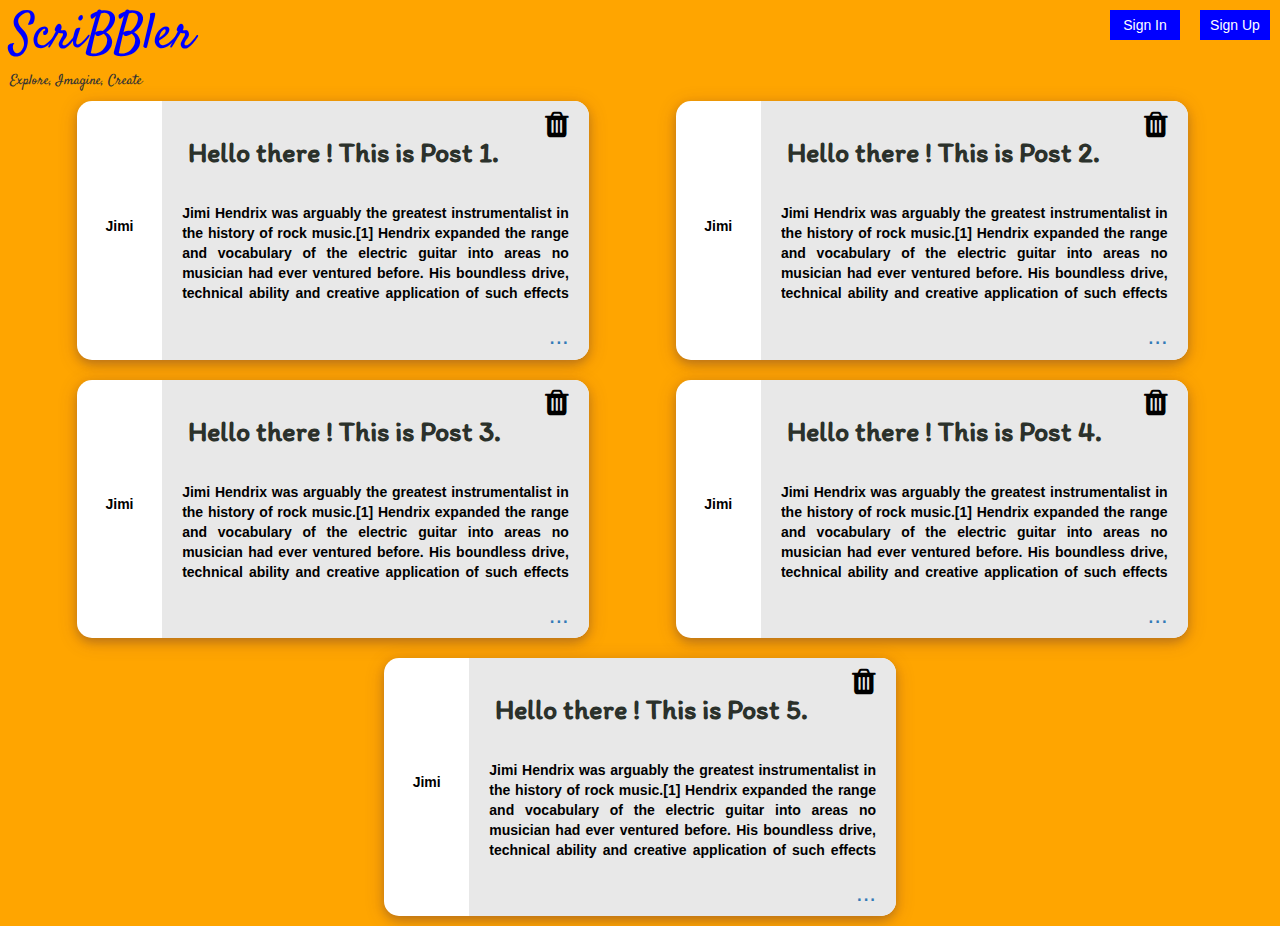
<file: html/bloglist.html>
<!DOCTYPE html>
<html>

<head>
    <link href='..\css\bloglist.css' rel='stylesheet' type='text/css'>    
    <link href='..\css\header.css' rel='stylesheet' type='text/css'>
    <link href='..\css\font.css' rel='stylesheet' type='text/css'>
    <link rel="stylesheet" href="..\font-awesome-4.7.0/css/font-awesome.min.css">
    <style>
    </style>
    <link rel="stylesheet" href="https://stackpath.bootstrapcdn.com/bootstrap/4.3.1/css/bootstrap.min.css" integrity="sha384-ggOyR0iXCbMQv3Xipma34MD+dH/1fQ784/j6cY/iJTQUOhcWr7x9JvoRxT2MZw1T" crossorigin="anonymous">
    <script src="https://stackpath.bootstrapcdn.com/bootstrap/4.3.1/js/bootstrap.min.js" integrity="sha384-JjSmVgyd0p3pXB1rRibZUAYoIIy6OrQ6VrjIEaFf/nJGzIxFDsf4x0xIM+B07jRM" crossorigin="anonymous"></script>
    <link rel="stylesheet" href="https://maxcdn.bootstrapcdn.com/bootstrap/3.3.7/css/bootstrap.min.css">
    <script src="https://ajax.googleapis.com/ajax/libs/jquery/3.2.1/jquery.min.js"></script>
    <script src="https://maxcdn.bootstrapcdn.com/bootstrap/3.3.7/js/bootstrap.min.js"></script>
</head>
<body>
     <div id="main-container-div">
        <div class="header">
                                
                <span class="logo">ScriBBler</span>
            
                <button class="button" id="signinButton" onclick="signUp()">Sign Up</button>
            
                <button class="button" id="signupButton" onclick="signIn()" >Sign In</button>
           

            <div class="tagline">Explore, Imagine, Create</div>

        </div>
    </div>
        <div id="modalSignIn" class="modal">

            <!-- Insert code for Sign In modal here -->       
    
            <div class="signInContent" class="row justify-content-around">
                <span class="close" onclick="getOutSignIn()">&times</span>
    
                <form class="SignIn">
                    <h4 class="signInPage">Welcome Back!</h4>
                    <hr class="forForm">
    
                    <div class="form-group">
                        <label for="UsernameI">Username</label>
                        <input type="email" style="background: rgba(0, 0, 0, 0.1) ; border-radius:0" id="UsernameI" placeholder="Enter Username" class="form-control" required="">
    
                    </div>
    
                    <div class="form-group">
                        <label for="passwordI" >Password</label>
                        <input type="password" style="background: rgba(0, 0, 0, 0.1) ; border-radius:0" id="passwordI" placeholder="Enter Password" class="form-control" required="">
                    </div>
                    <div class="form-group">
                            <button type="submit" class="form-control" id="button">Sign In</button>
                        </div>        
                </form>
    
                <p>Not a member? <span onclick="openSignUp()">Sign Up</span></p>
    
            </div>
    
        </div>

    
    
    
        <div id="modalSignUp" class="modal">
                
    
            <div class="signUpContent" class="row justify-content-around">
                <span class="close"  onclick="getOutSignUp()">&times</span>
                
                   
                
                <form class="SignUp">
                    <h4 class ="signUpPage">Get Started</h4> 
                    <hr class="forForm">
                    <div class="form-group" >
                        
    
                        <label for="fullName">Full Name</label>
                        <input type="text" style="background: rgba(0, 0, 0, 0.1) ; border-radius:0" id="fullName" placeholder="Enter Full Name" class="form-control" required="" >
    
                    </div>
    
                    <div class="form-group">
                        <label for="Username">Username</label>
                        <input type="email" style="background: rgba(0, 0, 0, 0.1) ; border-radius:0" id="Username" placeholder="Enter Username" class="form-control" required=""  >
                    </div>
    
                    <div class="form-group">
    
                        <label for="password">Password</label>
                        <input type="password"  style="background: rgba(0, 0, 0, 0.1) ; border-radius:0" id="password" placeholder="Enter Password" class="form-control" required=""  >
    
                    </div>
    
                    <div class="form-group">
    
                            <label for="confirmPassword">Confirm Password</label>
                            <input type="password" style="background: rgba(0, 0, 0, 0.1) ; border-radius:0" id="confirmPassword" placeholder="Confirm Password" class="form-control" required="" >
                    </div>
                    <div class="form-group">
                        <button type="submit" class="form-control" id="button">Sign Up</button>
                    </div>                
                    
                    
                </form>
                
    
                
    
            </div>
        </div>



    <div class="allPostsContainer">

    <div class="post">
        <div class="post-left">
            <p class="post-username">Jimi</p>
        </div>
        <div class="post-content">

            <!-- Insert code for Trash icon here -->
            <i class="fa fa-trash"aria-hidden="true" onclick="deletepost()"></i>
            
            <p class="post-title">Hello there ! This is Post 1. </p>
            <p class="post-desc">Jimi Hendrix was arguably the greatest instrumentalist in the history of rock music.[1] Hendrix expanded the range and vocabulary of the electric guitar into areas no musician had ever ventured before. His boundless drive, technical ability and creative application of such effects as distortion forever transformed the sound of rock and roll. While creating his unique musical voice and guitar style, Hendrix synthesized diverse genres, including blues, R&B, soul, British rock, American folk music, 1950s rock and roll, psychedelic and jazz.</p>
            <a href="../html/post.html"><h3>...</h3></a>
            <!-- Insert code for ... icon here -->

        </div>
    </div>

    <div class="post">
        <div class="post-left">
            <p class="post-username">Jimi</p>
        </div>
        <div class="post-content">

                <!-- Insert code for Trash icon here -->
                <i class="fa fa-trash"aria-hidden="true" onclick="deletepost()"></i>

                <p class="post-title">Hello there ! This is Post 2. </p>
                <p class="post-desc">Jimi Hendrix was arguably the greatest instrumentalist in the history of rock music.[1] Hendrix expanded the range and vocabulary of the electric guitar into areas no musician had ever ventured before. His boundless drive, technical ability and creative application of such effects as distortion forever transformed the sound of rock and roll. While creating his unique musical voice and guitar style, Hendrix synthesized diverse genres, including blues, R&B, soul, British rock, American folk music, 1950s rock and roll, psychedelic and jazz.</p>

                <a href="../html/post.html"><h3>...</h3></a>
            <!-- Insert code for ... icon here -->
        </div>
    </div>


    <div class="post">
        <div class="post-left">
            <p class="post-username">Jimi</p>
        </div>
        <div class="post-content">

            <!-- Insert code for Trash icon here -->
            <i class="fa fa-trash"aria-hidden="true" onclick="deletepost()"></i>

                <p class="post-title">Hello there ! This is Post 3. </p>
                <p class="post-desc">Jimi Hendrix was arguably the greatest instrumentalist in the history of rock music.[1] Hendrix expanded the range and vocabulary of the electric guitar into areas no musician had ever ventured before. His boundless drive, technical ability and creative application of such effects as distortion forever transformed the sound of rock and roll. While creating his unique musical voice and guitar style, Hendrix synthesized diverse genres, including blues, R&B, soul, British rock, American folk music, 1950s rock and roll, psychedelic and jazz.</p>
                <a href="../html/post.html"><h3>...</h3></a>
            <!-- Insert code for ... icon here -->

        </div>
    </div>
    <div class="post">
        <div class="post-left">
            <p class="post-username">Jimi</p>
        </div>
        <div class="post-content">

            <!-- Insert code for Trash icon here -->
            <i class="fa fa-trash"aria-hidden="true" onclick="deletepost()"></i>
            

                <p class="post-title">Hello there ! This is Post 4. </p>
                <p class="post-desc">Jimi Hendrix was arguably the greatest instrumentalist in the history of rock music.[1] Hendrix expanded the range and vocabulary of the electric guitar into areas no musician had ever ventured before. His boundless drive, technical ability and creative application of such effects as distortion forever transformed the sound of rock and roll. While creating his unique musical voice and guitar style, Hendrix synthesized diverse genres, including blues, R&B, soul, British rock, American folk music, 1950s rock and roll, psychedelic and jazz.</p>
                <a href="../html/post.html"><h3>...</h3></a>
            <!-- Insert code for ... icon here -->

        </div>
    </div>
    <div class="post" id="lastPost">
            <div class="post-left">
                <p class="post-username">Jimi</p>
            </div>
            <div class="post-content">

                <!-- Insert code for Trash icon here -->
                   <i class="fa fa-trash"aria-hidden="true" onclick="deletepost()"></i>

                    <p class="post-title">Hello there ! This is Post 5. </p>
                    <p class="post-desc">Jimi Hendrix was arguably the greatest instrumentalist in the history of rock music.[1] Hendrix expanded the range and vocabulary of the electric guitar into areas no musician had ever ventured before. His boundless drive, technical ability and creative application of such effects as distortion forever transformed the sound of rock and roll. While creating his unique musical voice and guitar style, Hendrix synthesized diverse genres, including blues, R&B, soul, British rock, American folk music, 1950s rock and roll, psychedelic and jazz.</p>
                    <a href="../html/post.html"><h3>...</h3></a>

                <!-- Insert code for ... icon here -->
            
            </div>
        </div>

            <!-- Insert code for delete modal here -->

        <div id="modalDeletePost" class="modal">
            

            <div class="deletePost" class="row justify-content-around">
            
            

            <p class="deleteP">Are you sure you want to delete this post?</p>
            <button class="btn btn-danger" id="yesButton">Yes</button>
            <button class="btn btn-success" id="noButton" onclick="removeModal()">No</button>


            
            </div>


            
        </div>
        
    </div>
    <script src="..\js\bloglist.js">  </script>
    <script src="..\js\header.js"> </script>
</body>

</html>
</file>
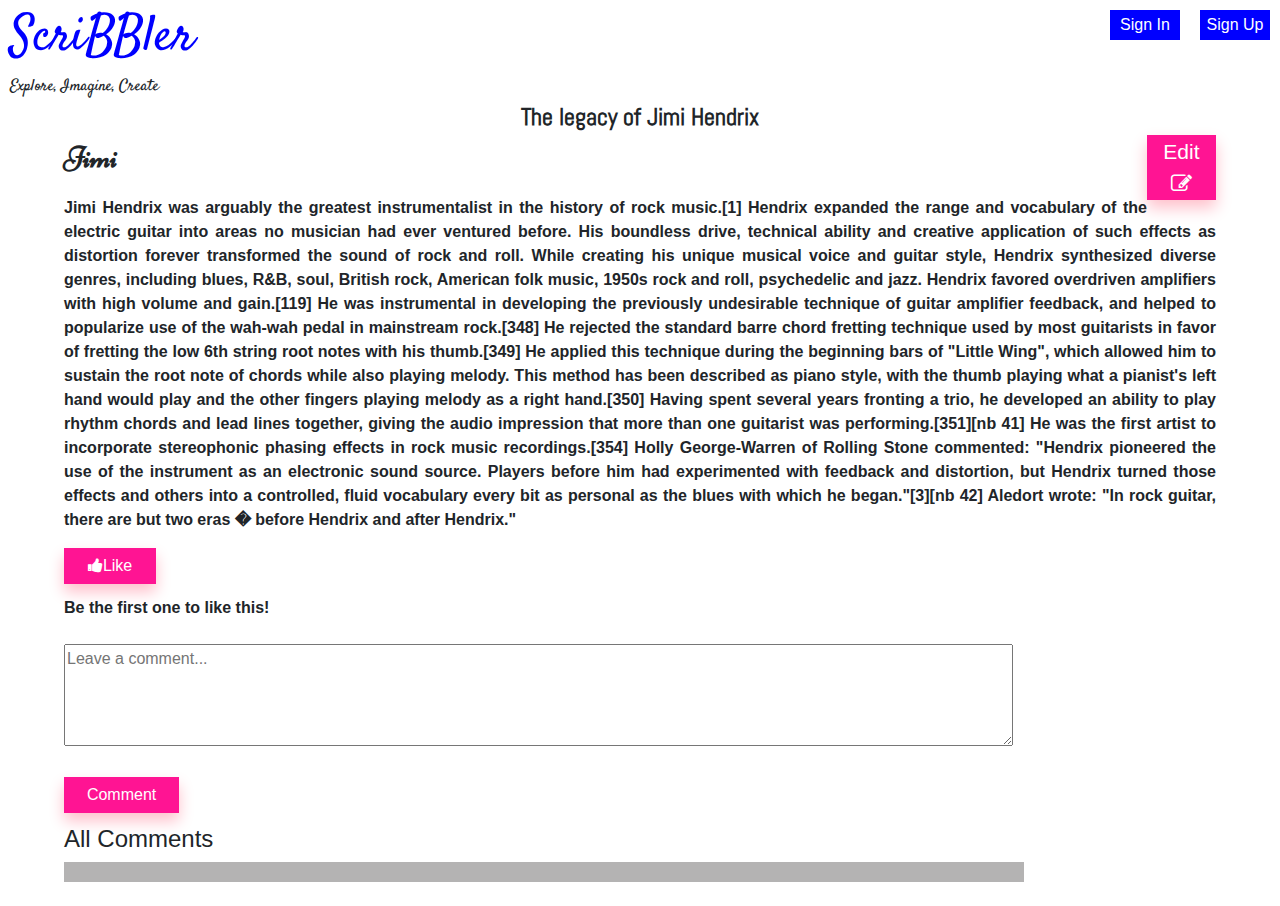
<file: html/post.html>
<!DOCTYPE html>
<head>
        
        <link href='..\css\post.css' rel='stylesheet' type='text/css'>
        <link href='..\css\header.css' rel='stylesheet' type='text/css'>
        <link rel="stylesheet" href="..\font-awesome-4.7.0/css/font-awesome.min.css">
        <link href='..\css\font.css' rel='stylesheet' type='text/css'>
        <link href='..\css\font.css' rel='stylesheet' type='text/css'>
        <link rel="stylesheet" href="https://stackpath.bootstrapcdn.com/bootstrap/4.3.1/css/bootstrap.min.css" integrity="sha384-ggOyR0iXCbMQv3Xipma34MD+dH/1fQ784/j6cY/iJTQUOhcWr7x9JvoRxT2MZw1T" crossorigin="anonymous">
   <style>        
    </style>     
</head>
<body>
        <div class="header">
             <!-- Insert code for Sign Up, Sign In button here. 
               Add code for "ScriBBler" heading and the sub-heading -->

               <span class="logo">ScriBBler</span>
            
               <button class="button" id="signinButton" onclick="signUp()">Sign Up</button>
           
               <button class="button" id="signupButton" onclick="signIn()" >Sign In</button>
          

           <div class="tagline">Explore, Imagine, Create</div>
        </div>

        <div id="modalSignIn" class="modal">

                <!-- Insert code for Sign In modal here -->       
        
                <div class="signInContent" class="row justify-content-around">
                    <span class="close" onclick="getOutSignIn()">&times</span>
        
                    <form class="SignIn">
                        <h4 class="signInPage">Welcome Back!</h4>
                        <hr class="forForm">
        
                        <div class="form-group">
                            <label for="UsernameI">Username</label>
                            <input type="email" style="background: rgba(0, 0, 0, 0.1) ; border-radius:0" id="UsernameI" placeholder="Enter Username" class="form-control" required="">
        
                        </div>
        
                        <div class="form-group">
                            <label for="passwordI" >Password</label>
                            <input type="password" style="background: rgba(0, 0, 0, 0.1) ; border-radius:0" id="passwordI" placeholder="Enter Password" class="form-control" required="">
                        </div>
                        <div class="form-group">
                                <button type="submit" class="form-control" id="button">Sign In</button>
                            </div>        
                    </form>
        
                    <p>Not a member? <span onclick="openSignUp()">Sign Up</span></p>
        
                </div>
        
            </div>
    
        
        
        
            <div id="modalSignUp" class="modal">
                    
        
                <div class="signUpContent" class="row justify-content-around">
                    <span class="close"  onclick="getOutSignUp()">&times</span>
                    
                       
                    
                    <form class="SignUp">
                        <h4 class ="signUpPage">Get Started</h4> 
                        <hr class="forForm">
                        <div class="form-group" >
                            
        
                            <label for="fullName">Full Name</label>
                            <input type="text" style="background: rgba(0, 0, 0, 0.1) ; border-radius:0" id="fullName" placeholder="Enter Full Name" class="form-control" required="" >
        
                        </div>
        
                        <div class="form-group">
                            <label for="Username">Username</label>
                            <input type="email" style="background: rgba(0, 0, 0, 0.1) ; border-radius:0" id="Username" placeholder="Enter Username" class="form-control" required=""  >
                        </div>
        
                        <div class="form-group">
        
                            <label for="password">Password</label>
                            <input type="password"  style="background: rgba(0, 0, 0, 0.1) ; border-radius:0" id="password" placeholder="Enter Password" class="form-control" required=""  >
        
                        </div>
        
                        <div class="form-group">
        
                                <label for="confirmPassword">Confirm Password</label>
                                <input type="password" style="background: rgba(0, 0, 0, 0.1) ; border-radius:0" id="confirmPassword" placeholder="Confirm Password" class="form-control" required="" >
                        </div>
                        <div class="form-group">
                            <button type="submit" class="form-control" id="button">Sign Up</button>
                        </div>                
                        
                        
                    </form>
                    
        
                    
        
                </div>
            </div>


    


        <div class="blogContent">


            <div id="blogTitle" class="blogTite">
            <h id="blogTitleNew">The legacy of Jimi Hendrix</h>
            </div>


            <div class="blogAuthor">

                <!-- Insert code for Edit/Save button and  -->

                <p class="blogAuthorName">Jimi <span><button class="editSaveButton" onclick="edit()">Edit<i class="fa fa-edit"></i></button></span></p>
                
            </div>

            <div class="blogText" class="row justify-content-around">
                <p id="blogBody">
                        Jimi Hendrix was arguably the greatest instrumentalist in the history of rock music.[1] Hendrix expanded the range and vocabulary of the electric guitar into areas no musician had ever ventured before. His boundless drive, technical ability and creative application of such effects as distortion forever transformed the sound of rock and roll. While creating his unique musical voice and guitar style, Hendrix synthesized diverse genres, including blues, R&B, soul, British rock, American folk music, 1950s rock and roll, psychedelic and jazz. Hendrix favored overdriven amplifiers with high volume and gain.[119] He was instrumental in developing the previously undesirable technique of guitar amplifier feedback, and helped to popularize use of the wah-wah pedal in mainstream rock.[348] He rejected the standard barre chord fretting technique used by most guitarists in favor of fretting the low 6th string root notes with his thumb.[349] He applied this technique during the beginning bars of "Little Wing", which allowed him to sustain the root note of chords while also playing melody. This method has been described as piano style, with the thumb playing what a pianist's left hand would play and the other fingers playing melody as a right hand.[350] Having spent several years fronting a trio, he developed an ability to play rhythm chords and lead lines together, giving the audio impression that more than one guitarist was performing.[351][nb 41] He was the first artist to incorporate stereophonic phasing effects in rock music recordings.[354] Holly George-Warren of Rolling Stone commented: "Hendrix pioneered the use of the instrument as an electronic sound source. Players before him had experimented with feedback and distortion, but Hendrix turned those effects and others into a controlled, fluid vocabulary every bit as personal as the blues with which he began."[3][nb 42] Aledort wrote: "In rock guitar, there are but two eras � before Hendrix and after Hendrix."
                </p>
            </div>

            <button class="likeButton" onclick="like()"><i class="fa fa-thumbs-up"></i>Like</button>
            <div>
                <br>
                <br>
            <p class="likeText">Be the first one to like this!</p>
            </div>
            <br>
            <br>


            <div class="forComment">
            <div id="commentArea">

                <textarea rows="4" cols="100" placeholder="Leave a comment..."  id="comment"></textarea>


            </div>

            <br>
            <button class="commentButton" onclick="addComment()">Comment</button>
            <br>
            <br>
            <h4>All Comments</h4>

            </div>

            

                <div class = "col-10 comment-container">

                    <div class="commentList">

                        

                    </div>

                </div>
               

           

            

            

            <!-- Insert code for Like button, Comment button, Comment box here-->
            <br>

            <script src="..\js\post.js" defer></script>
            <script src="..\js\header.js">             
            </script>

        </div>
        

        
</body>
</file>
